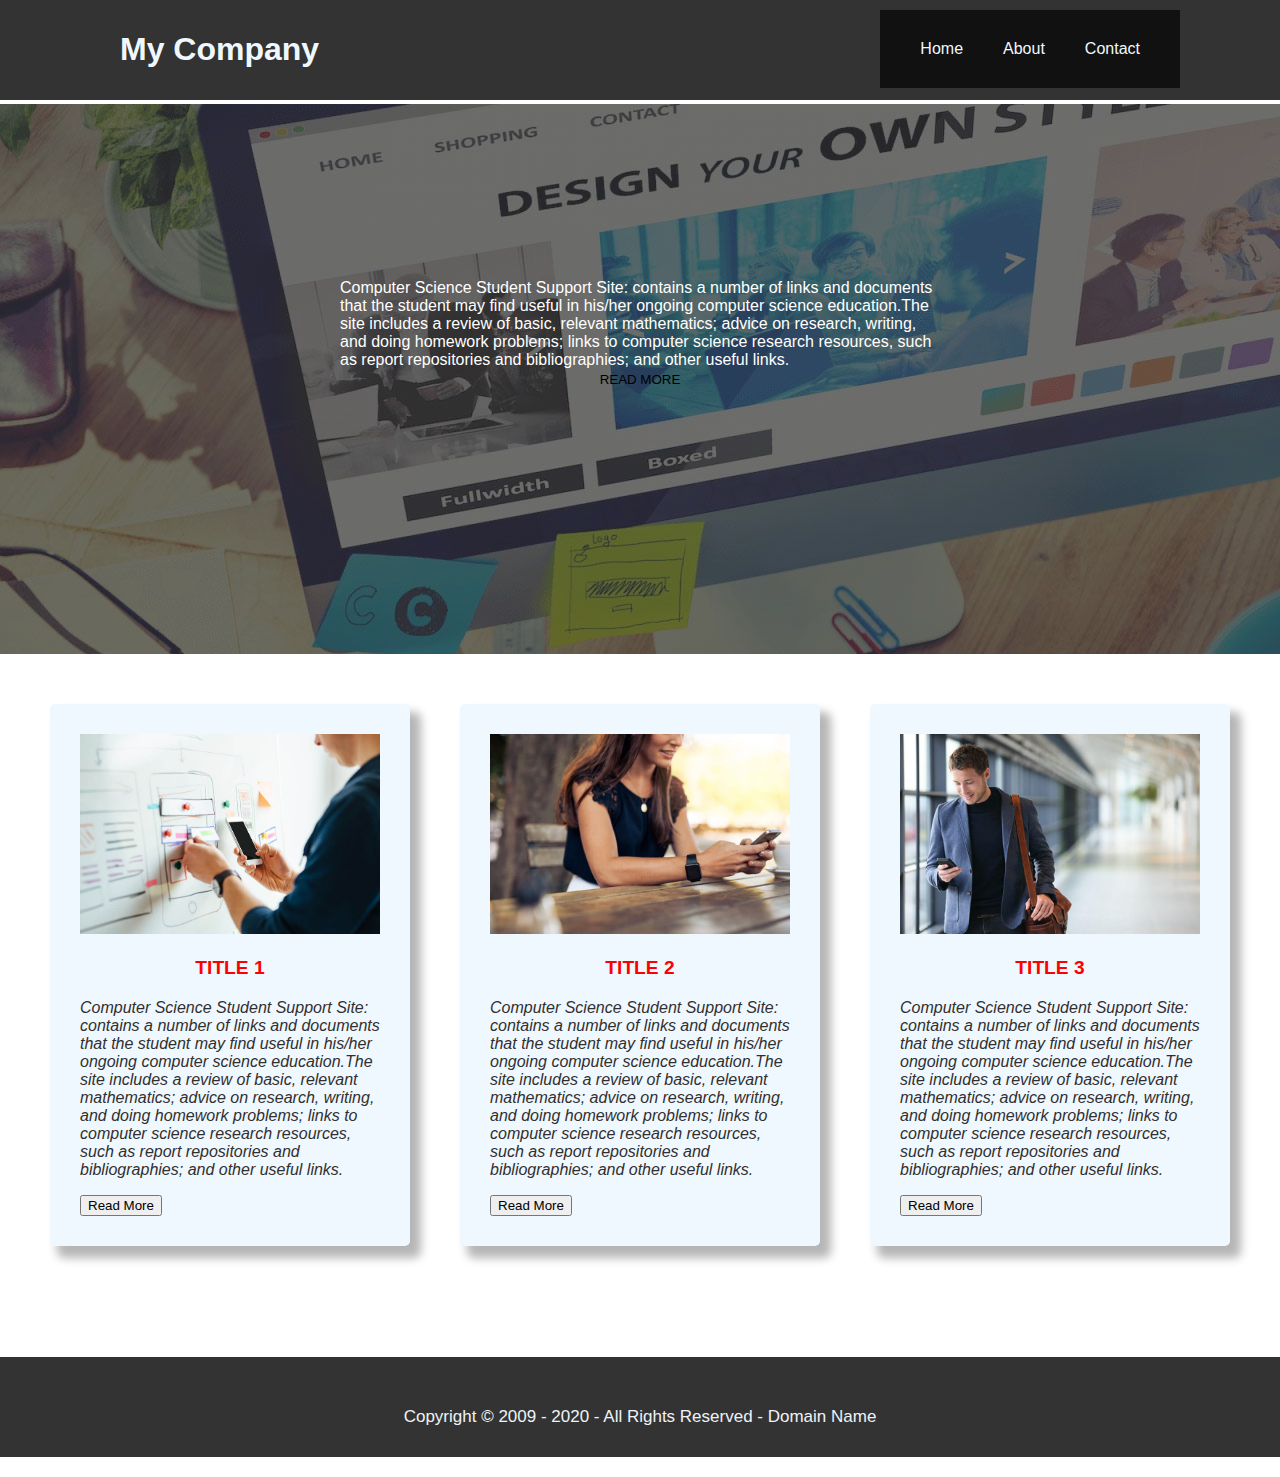
<file: practice1/index.html>
<!DOCTYPE html>
<html lang="en">
<head>
    <meta charset="UTF-8">
    <meta name="viewport" content="width=device-width, initial-scale=1.0">
    <link rel="stylesheet" href="style.css">
    <title>Document</title>
</head>





<body>
    
    <header>
        <div class="logo">
            <h1> <div class="textwh">My Company</div></h1>
        </div>

        <div class="menu">
            <span><div class="textwhite">Home</div></span>
            <span><div class="textwhite">About</div></span>
            <span><div class="textwhite">Contact</div></span>
        </div>
    </header>
      

    

    <section class="sec">
    


    


    <div class="ban">
        <div class="box1">
            <p class="more" >Computer Science Student Support Site: contains a number of links and documents that 
                the student may find useful in his/her ongoing computer science education.The site includes a 
                review of basic, relevant mathematics; advice on research, writing, and doing homework problems; 
                links to computer science research resources,
                 such as report repositories and bibliographies; 
                 and other useful links.
                </p>
        <button class="butt">Read More</button>
        </div>

        <div class="dark"></div>

    </div>


    <div class="three-box">
        <div class="box">
            <img class="one" src="1.jpg" alt="">
            <h3 id="title">Title 1</h3>
            <p id="para">Computer Science Student Support Site: contains a number of links and
                documents that the student may find useful in his/her ongoing computer
                science education.The site includes a review of basic, relevant mathematics;
                advice on research, writing, and doing homework problems; links to
                computer science research resources, such as report repositories and
                bibliographies; and other useful links.</p>
            <div class="but">
                <button>Read More</button>
            </div>
        </div>



        <div class="box">
            <img class="one" src="2.jpg" alt="">
            <h3 id="title">Title 2</h3>
            <p id="para">Computer Science Student Support Site: contains a number of links and
                documents that the student may find useful in his/her ongoing computer
                science education.The site includes a review of basic, relevant mathematics;
                advice on research, writing, and doing homework problems; links to
                computer science research resources, such as report repositories and
                bibliographies; and other useful links.</p>
            <div class="but">
                <button>Read More</button>
            </div>
        </div>

        <div class="box">
            <img class="one" src="3.jpg" alt="">
            <h3 id="title">Title 3</h3>
            <p id="para">Computer Science Student Support Site: contains a number of links and
                documents that the student may find useful in his/her ongoing computer
                science education.The site includes a review of basic, relevant mathematics;
                advice on research, writing, and doing homework problems; links to
                computer science research resources, such as report repositories and
                bibliographies; and other useful links.</p>
            <div class="but">
                <button>Read More</button>
            </div>
        </div>
      
    </div>
</section>

    <footer>
        <p class="foot">Copyright © 2009 - 2020 - All Rights Reserved - Domain Name</p>
    </footer>
       
    
    

</body>
</html>
</file>
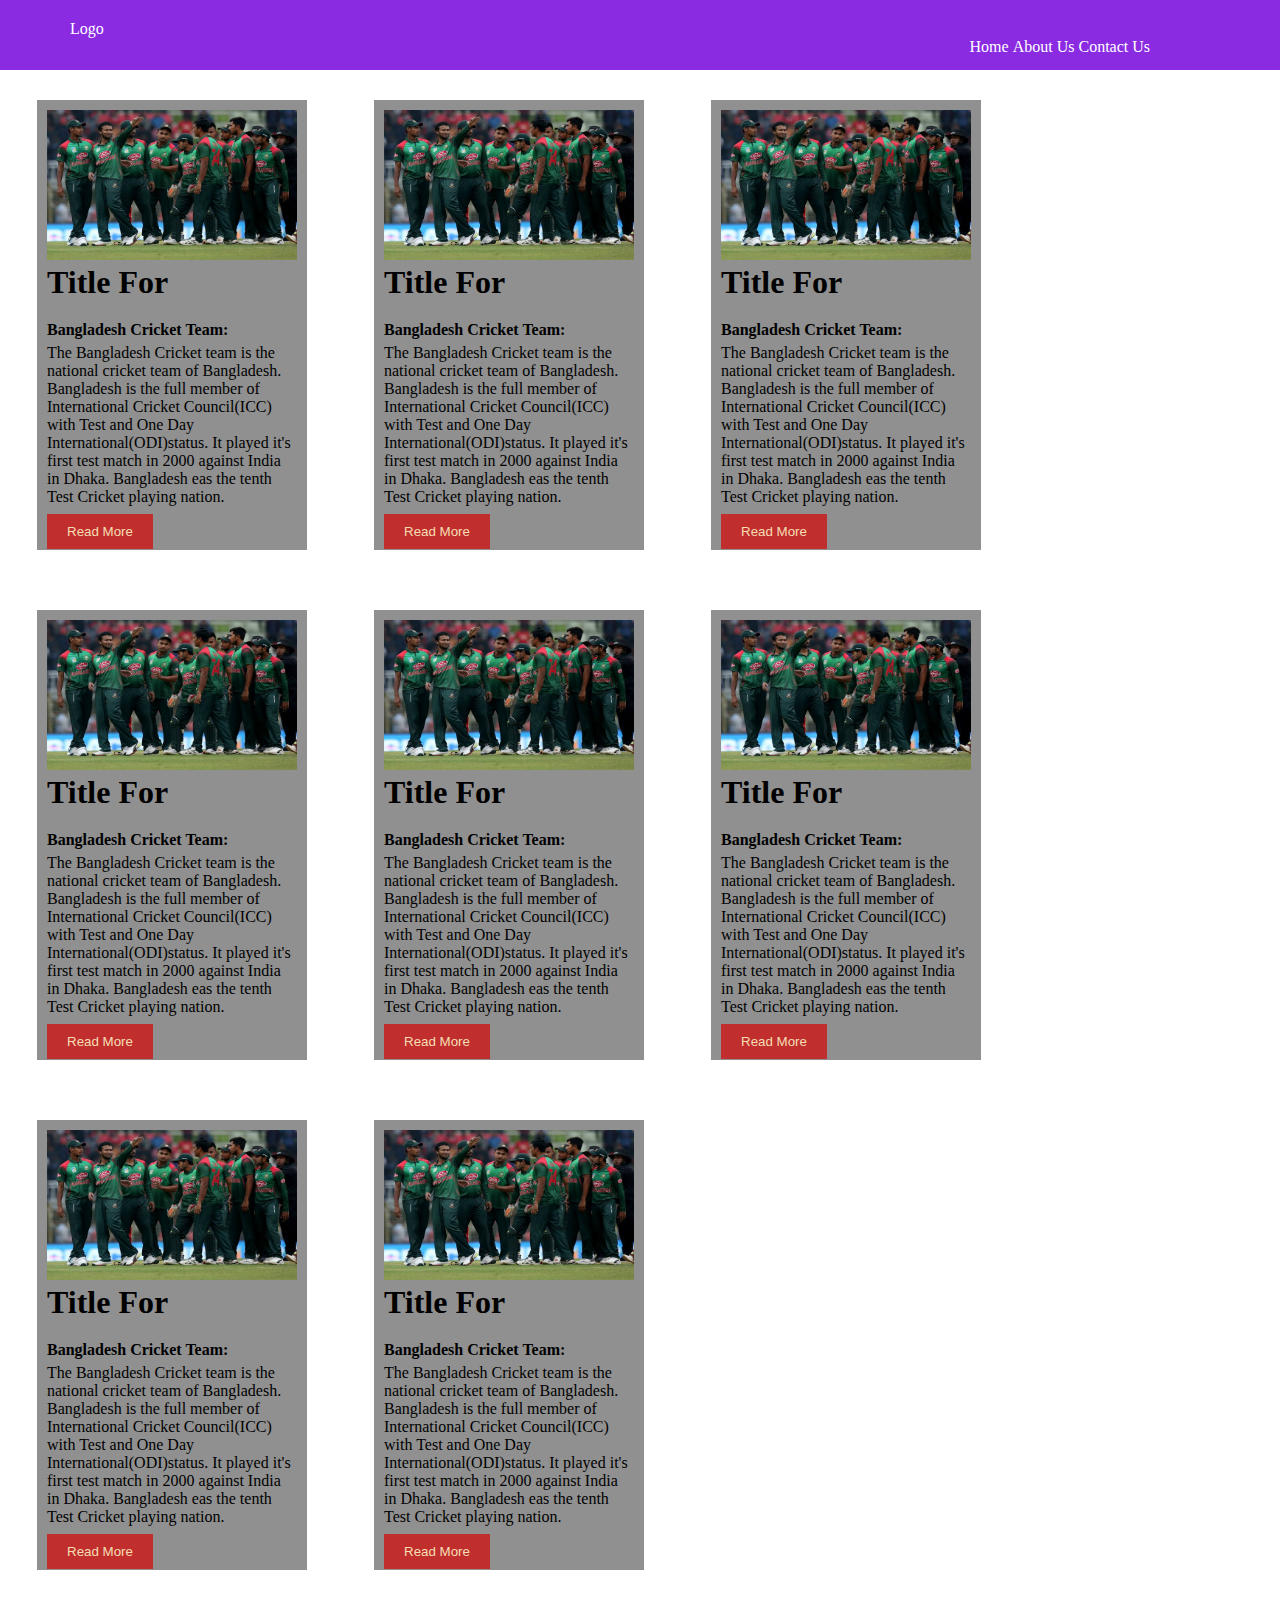
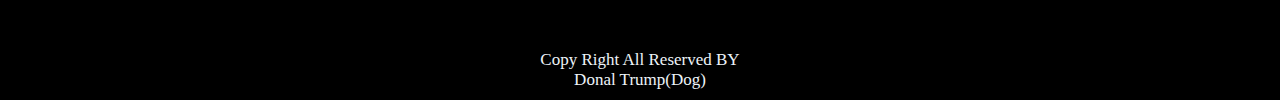
<file: practice2/index.html>
<!DOCTYPE html>
<html lang="en">
<head>
    <meta charset="UTF-8">
    <meta name="viewport" content="width=device-width, initial-scale=1.0">
    <link rel="stylesheet" href="style.css">
    <title>Document</title>
</head>
<body>
    <header>
        <div class="logo">
            <div class="h1"><a href="#"></a> Logo</div>


            <div class="menu">
                <ul>
                    <li > <a href="#">Home </a></li>
                    <li > <a href="#">About Us </a></li>
                    <li > <a href="#">Contact Us </a></li>
                </ul>
            </div>
        </div>

    </header>


    <section>
        <div class="box">
            <img class="pic" src="1.jpeg" alt="">
            <h1>
                Title For
            </h1>
            <h4>
                Bangladesh Cricket Team:
            </h4>
            <p>
               The Bangladesh Cricket team is the national cricket team of Bangladesh.
               Bangladesh is the full member of International Cricket Council(ICC)
               with Test and One Day International(ODI)status.
               It played it's first test match in 2000 against India in Dhaka.
               Bangladesh eas the tenth Test Cricket playing nation. 
            </p>

            <button> Read More</button>
        </div>



        <div class="box">
            <img class="pic" src="1.jpeg" alt="">
            <h1>
                Title For
            </h1>
            <h4>
                Bangladesh Cricket Team:
            </h4>
            <p>
               The Bangladesh Cricket team is the national cricket team of Bangladesh.
               Bangladesh is the full member of International Cricket Council(ICC)
               with Test and One Day International(ODI)status.
               It played it's first test match in 2000 against India in Dhaka.
               Bangladesh eas the tenth Test Cricket playing nation. 
            </p>

            <button> Read More</button>
        </div>




        <div class="box">
            <img class="pic" src="1.jpeg" alt="">
            <h1>
                Title For
            </h1>
            <h4>
                Bangladesh Cricket Team:
            </h4>
            <p>
               The Bangladesh Cricket team is the national cricket team of Bangladesh.
               Bangladesh is the full member of International Cricket Council(ICC)
               with Test and One Day International(ODI)status.
               It played it's first test match in 2000 against India in Dhaka.
               Bangladesh eas the tenth Test Cricket playing nation. 
            </p>

            <button> Read More</button>
        </div>



        <div class="box">
            <img class="pic" src="1.jpeg" alt="">
            <h1>
                Title For
            </h1>
            <h4>
                Bangladesh Cricket Team:
            </h4>
            <p>
               The Bangladesh Cricket team is the national cricket team of Bangladesh.
               Bangladesh is the full member of International Cricket Council(ICC)
               with Test and One Day International(ODI)status.
               It played it's first test match in 2000 against India in Dhaka.
               Bangladesh eas the tenth Test Cricket playing nation. 
            </p>

            <button> Read More</button>
        </div>


        <div class="box">
            <img class="pic" src="1.jpeg" alt="">
            <h1>
                Title For
            </h1>
            <h4>
                Bangladesh Cricket Team:
            </h4>
            <p>
               The Bangladesh Cricket team is the national cricket team of Bangladesh.
               Bangladesh is the full member of International Cricket Council(ICC)
               with Test and One Day International(ODI)status.
               It played it's first test match in 2000 against India in Dhaka.
               Bangladesh eas the tenth Test Cricket playing nation. 
            </p>

            <button> Read More</button>
        </div>


        <div class="box">
            <img class="pic" src="1.jpeg" alt="">
            <h1>
                Title For
            </h1>
            <h4>
                Bangladesh Cricket Team:
            </h4>
            <p>
               The Bangladesh Cricket team is the national cricket team of Bangladesh.
               Bangladesh is the full member of International Cricket Council(ICC)
               with Test and One Day International(ODI)status.
               It played it's first test match in 2000 against India in Dhaka.
               Bangladesh eas the tenth Test Cricket playing nation. 
            </p>

            <button> Read More</button>
        </div>



        <div class="box">
            <img class="pic" src="1.jpeg" alt="">
            <h1>
                Title For
            </h1>
            <h4>
                Bangladesh Cricket Team:
            </h4>
            <p>
               The Bangladesh Cricket team is the national cricket team of Bangladesh.
               Bangladesh is the full member of International Cricket Council(ICC)
               with Test and One Day International(ODI)status.
               It played it's first test match in 2000 against India in Dhaka.
               Bangladesh eas the tenth Test Cricket playing nation. 
            </p>

            <button> Read More</button>
        </div>


        <div class="box">
            <img class="pic" src="1.jpeg" alt="">
            <h1>
                Title For
            </h1>
            <h4>
                Bangladesh Cricket Team:
            </h4>
            <p>
               The Bangladesh Cricket team is the national cricket team of Bangladesh.
               Bangladesh is the full member of International Cricket Council(ICC)
               with Test and One Day International(ODI)status.
               It played it's first test match in 2000 against India in Dhaka.
               Bangladesh eas the tenth Test Cricket playing nation. 
            </p>

            <button> Read More</button>
        </div>
    </section>



    <footer>
        <p class="foot"> Copy Right All Reserved BY <br> Donal Trump(Dog) </p>
        
    </footer>


</body>
</html>
</file>
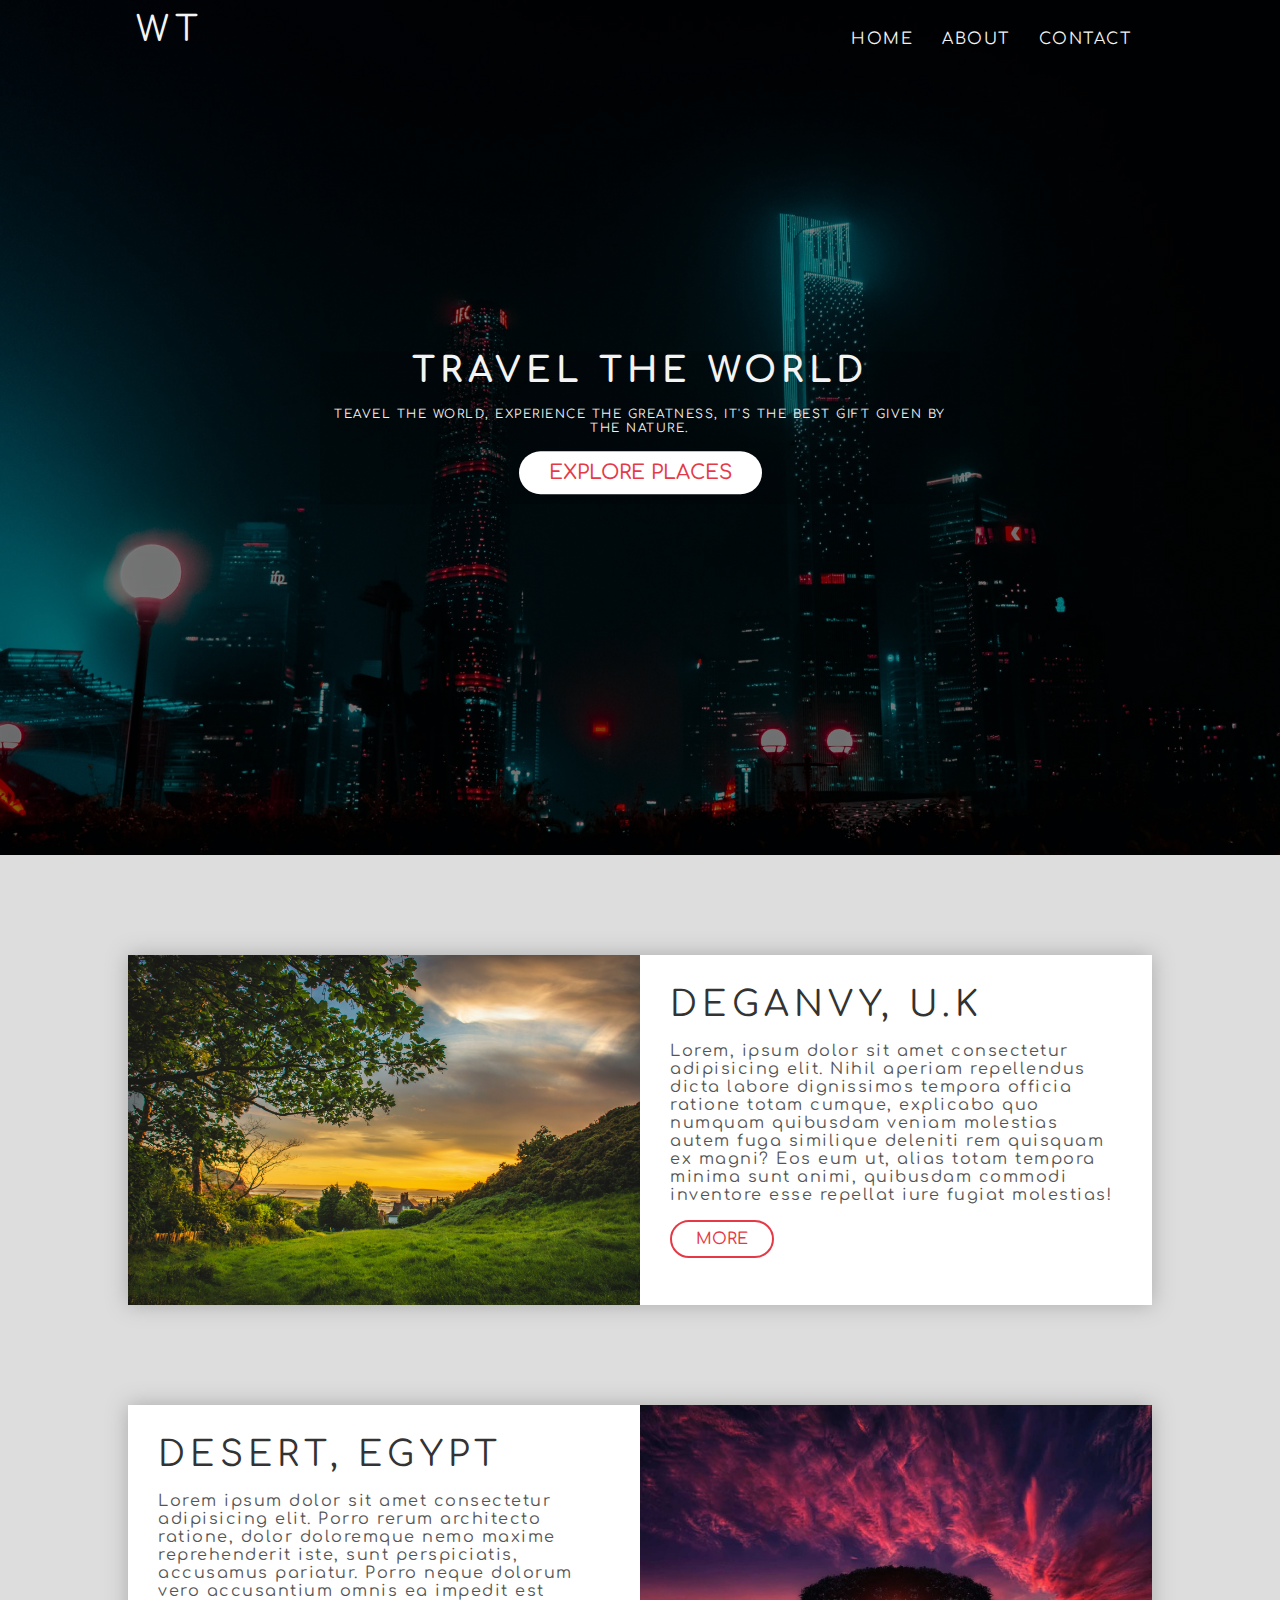
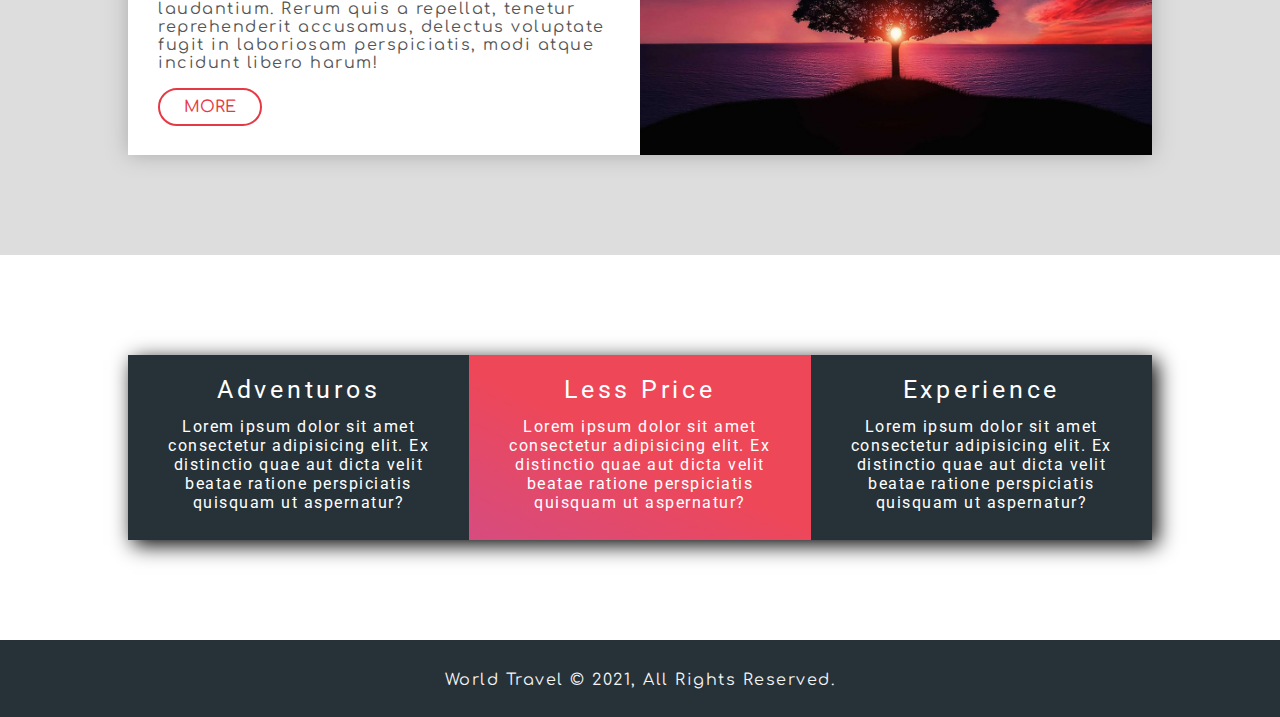
<file: travelWebsite/index.html>
<!DOCTYPE html>
<html lang="en">
  <head>
    <meta charset="UTF-8" />
    <meta http-equiv="X-UA-Compatible" content="IE=edge" />
    <meta name="viewport" content="width=device-width, initial-scale=1.0" />
    <link rel="stylesheet" href="./css/style.css" />
    <link
      rel="stylesheet"
      href="https://cdnjs.cloudflare.com/ajax/libs/font-awesome/5.15.2/css/all.min.css"
      integrity="sha512-HK5fgLBL+xu6dm/Ii3z4xhlSUyZgTT9tuc/hSrtw6uzJOvgRr2a9jyxxT1ely+B+xFAmJKVSTbpM/CuL7qxO8w=="
      crossorigin="anonymous"
    />
    <title>Travel Website</title>
  </head>
  <body>
    <header class="header">
      <nav class="navbar">
        <div class="container">
          <h1 class="logo lg-heading text-light">WT</h1>
          <ul class="nav-items">
            <li class="nav-item"><a href="./index.html">Home</a></li>
            <li class="nav-item"><a href="./about.html">About</a></li>
            <li class="nav-item"><a href="./contact.html">Contact</a></li>
          </ul>
        </div>
      </nav>

      <div class="header-content">
        <h1 class="lg-heading text-light ">travel the world</h1>
        <p class="text-light">
          teavel the world, experience the greatness, it's the best gift given
          by the nature.
        </p>
        <a href="#explore-places" class="btn btn-primary text-red sm-heading"
          >Explore Places</a
        >
      </div>
    </header>

    <section class="showcase" id="explore-places">
      <div class="container">
        <div class="row row1">
          <div class="img-box">
            <img src="./img/showcase-photo3.jpg" alt="Image" />
          </div>
          <div class="text-box">
            <h1 class="lg-heading text-black">DEGANVY, U.K</h1>
            <p class="text-gray">
              Lorem, ipsum dolor sit amet consectetur adipisicing elit. Nihil
              aperiam repellendus dicta labore dignissimos tempora officia
              ratione totam cumque, explicabo quo numquam quibusdam veniam
              molestias autem fuga similique deleniti rem quisquam ex magni? Eos
              eum ut, alias totam tempora minima sunt animi, quibusdam commodi
              inventore esse repellat iure fugiat molestias!
            </p>
            <a href="./index.html" class="btn btn-secondary">MORE</a>
          </div>
        </div>
        <div class="row row2">
          <div class="img-box">
            <img src="./img/showcase-photo1.jpg" alt="Image" />
          </div>
          <div class="text-box">
            <h1 class="lg-heading text-black">DESERT, EGYPT</h1>
            <p class="text-gray">
              Lorem ipsum dolor sit amet consectetur adipisicing elit. Porro
              rerum architecto ratione, dolor doloremque nemo maxime
              reprehenderit iste, sunt perspiciatis, accusamus pariatur. Porro
              neque dolorum vero accusantium omnis ea impedit est laudantium.
              Rerum quis a repellat, tenetur reprehenderit accusamus, delectus
              voluptate fugit in laboriosam perspiciatis, modi atque incidunt
              libero harum!
            </p>
            <a href="./index.html" class="btn btn-secondary">MORE</a>
          </div>
        </div>
      </div>
    </section>

    <section class="features">
      <div class="container">
        <div class="box-wrapper">
          <div class="box box1">
            <i class="fas fa-route fa-2x text-red"></i>
            <h2 class="md-heading">Adventuros</h2>
            <p>
              Lorem ipsum dolor sit amet consectetur adipisicing elit. Ex
              distinctio quae aut dicta velit beatae ratione perspiciatis
              quisquam ut aspernatur?
            </p>
          </div>
          <div class="box box2">
            <i class="fas fa-strikethrough fa-2x"></i>
            <h2 class="md-heading">Less Price</h2>
            <p>
              Lorem ipsum dolor sit amet consectetur adipisicing elit. Ex
              distinctio quae aut dicta velit beatae ratione perspiciatis
              quisquam ut aspernatur?
            </p>
          </div>
          <div class="box box3">
            <i class="fas fa-user-check fa-2x text-red"></i>
            <h2 class="md-heading">Experience</h2>
            <p>
              Lorem ipsum dolor sit amet consectetur adipisicing elit. Ex
              distinctio quae aut dicta velit beatae ratione perspiciatis
              quisquam ut aspernatur?
            </p>
          </div>
        </div>
      </div>
    </section>

    <footer class="footer">
      <div class="social-media-link">
        <i class="fab fa-facebook fa-4x"></i>
        <i class="fab fa-twitter fa-4x"></i>
        <i class="fab fa-instagram fa-4x"></i>
      </div>
      <p>World Travel &copy; 2021, All Rights Reserved.</p>
    </footer>
  </body>
</html>
</file>
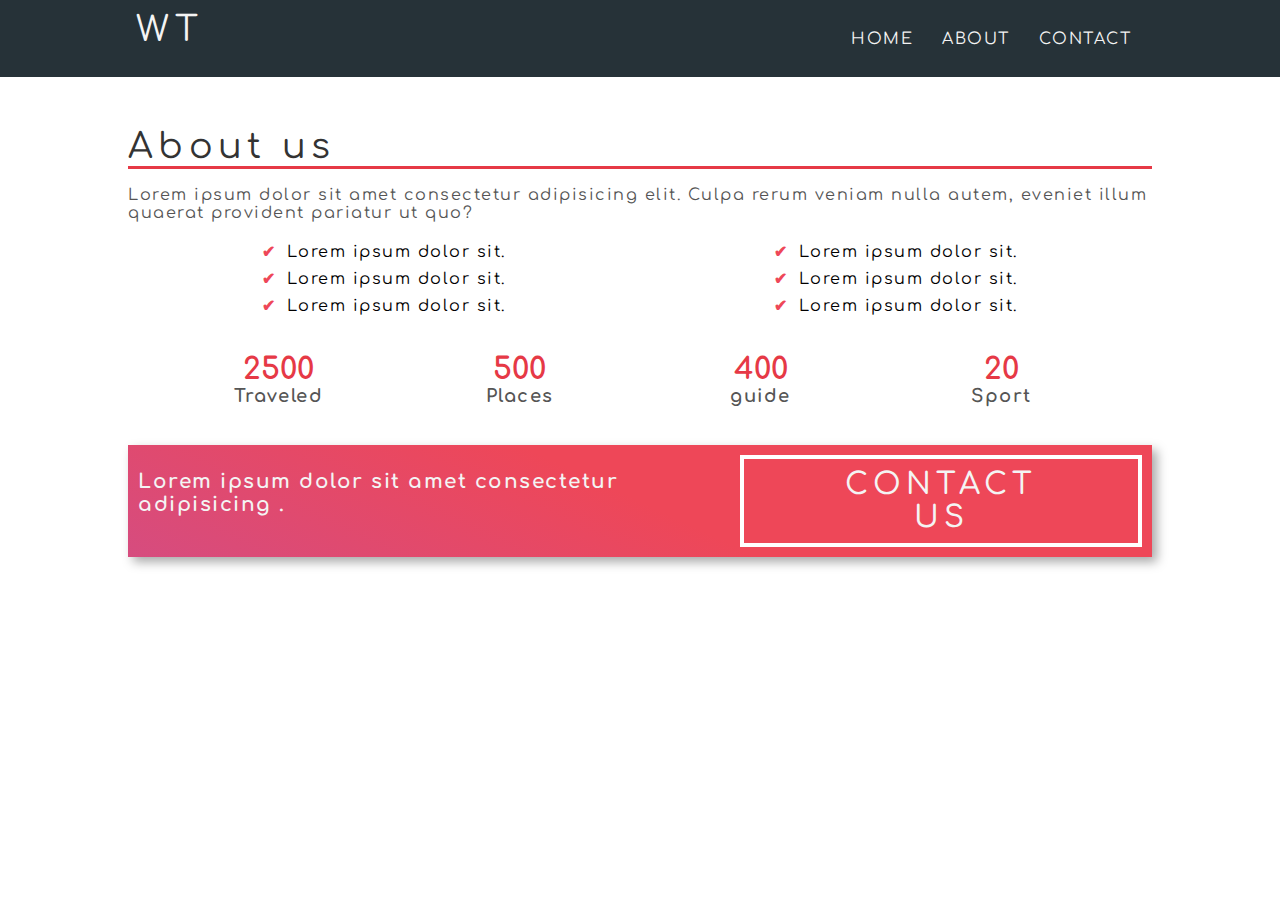
<file: travelWebsite/about.html>
<!DOCTYPE html>
<html lang="en">
  <head>
    <meta charset="UTF-8" />
    <meta http-equiv="X-UA-Compatible" content="IE=edge" />
    <meta name="viewport" content="width=device-width, initial-scale=1.0" />
    <link rel="stylesheet" href="./css/style.css" />
    <link
      rel="stylesheet"
      href="https://cdnjs.cloudflare.com/ajax/libs/font-awesome/5.15.2/css/all.min.css"
      integrity="sha512-HK5fgLBL+xu6dm/Ii3z4xhlSUyZgTT9tuc/hSrtw6uzJOvgRr2a9jyxxT1ely+B+xFAmJKVSTbpM/CuL7qxO8w=="
      crossorigin="anonymous"
    />
    <title>Travel Website</title>
  </head>
  <body>
    <nav class="navbar bg-dark">
      <div class="container">
        <h1 class="logo lg-heading text-light">WT</h1>
        <ul class="nav-items">
          <li class="nav-item"><a href="./index.html">Home</a></li>
          <li class="nav-item"><a href="./about.html">About</a></li>
          <li class="nav-item"><a href="./contact.html">Contact</a></li>
        </ul>
      </div>
    </nav>

    <section class="about">
      <div class="container">
        <h2 class="lg-heading text-black about-heading">About us</h2>
        <p class="text-gray">
          Lorem ipsum dolor sit amet consectetur adipisicing elit. Culpa rerum
          veniam nulla autem, eveniet illum quaerat provident pariatur ut quo?
        </p>
        <div class="about-wrappper">
          <div class="left">
            <ul>
              <li>Lorem ipsum dolor sit.</li>
              <li>Lorem ipsum dolor sit.</li>
              <li>Lorem ipsum dolor sit.</li>
            </ul>
          </div>
          <div class="right">
            <ul>
              <li>Lorem ipsum dolor sit.</li>
              <li>Lorem ipsum dolor sit.</li>
              <li>Lorem ipsum dolor sit.</li>
            </ul>
          </div>
        </div>

        <div class="counts">
          <div class="count-item item1 first-row">
            <span>2500</span>
            <p>Traveled</p>
          </div>
          <div class="count-item item2 first-row">
            <span>500</span>
            <p>Places</p>
          </div>
          <div class="count-item item3 second-row">
            <span>400</span>
            <p>guide</p>
          </div>
          <div class="count-item item4 second-row">
            <span>20</span>
            <p>Sport</p>
          </div>
        </div>

        <div class="cta-banner">
          <div class="cta-banner-left">
            <p class="cta-line">
              Lorem ipsum dolor sit amet consectetur adipisicing .
            </p>
          </div>
          <div class="cta-banner-right">
            <a href="contact.html" class="btn-cta">Contact US</a>
          </div>
        </div>
      </div>
    </section>
  </body>
</html>
</file>
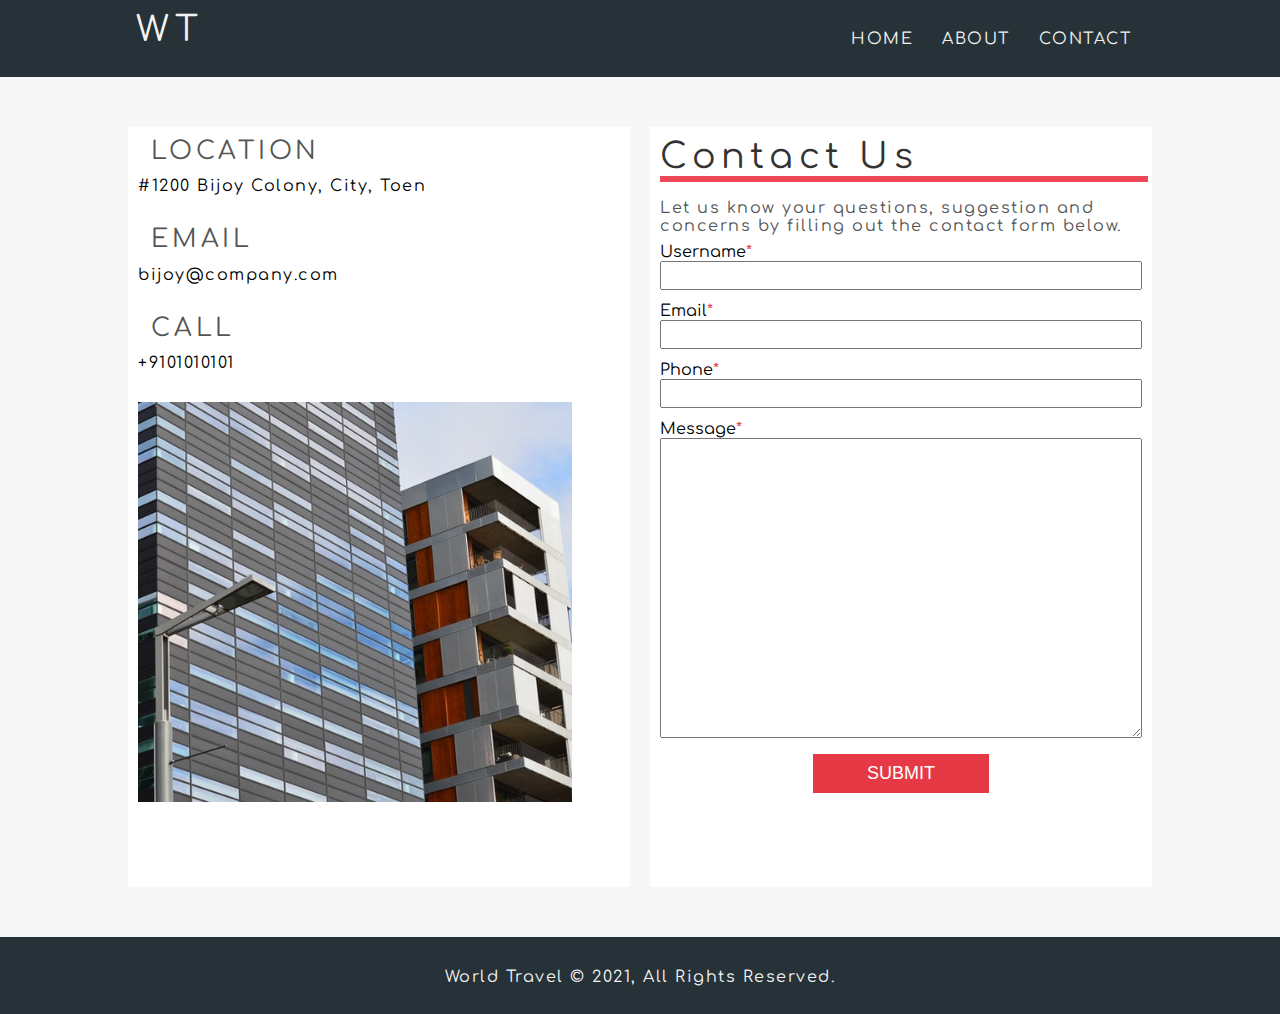
<file: travelWebsite/contact.html>
<!DOCTYPE html>
<html lang="en">
  <head>
    <meta charset="UTF-8" />
    <meta http-equiv="X-UA-Compatible" content="IE=edge" />
    <meta name="viewport" content="width=device-width, initial-scale=1.0" />
    <link rel="stylesheet" href="./css/style.css" />
    <link
      rel="stylesheet"
      href="https://cdnjs.cloudflare.com/ajax/libs/font-awesome/5.15.2/css/all.min.css"
      integrity="sha512-HK5fgLBL+xu6dm/Ii3z4xhlSUyZgTT9tuc/hSrtw6uzJOvgRr2a9jyxxT1ely+B+xFAmJKVSTbpM/CuL7qxO8w=="
      crossorigin="anonymous"
    />
    <title>Travel Website</title>
  </head>
  <body>
    <nav class="navbar bg-dark">
      <div class="container">
        <h1 class="logo lg-heading text-light">WT</h1>
        <ul class="nav-items">
          <li class="nav-item"><a href="./index.html">Home</a></li>
          <li class="nav-item"><a href="./about.html">About</a></li>
          <li class="nav-item"><a href="./contact.html">Contact</a></li>
        </ul>
      </div>
    </nav>

    <section>
      <div class="contact-form">
        <div class="container">
          <div class="form-wrapper">
            <div class="company-address">
              <div class="address-group">
                <i class="fas fa-map-marker-alt fa-3x text-red"></i>
                <h2 class="text-gray md-heading">Location</h2>
                <p>#1200 Bijoy Colony, City, Toen</p>
              </div>
              <div class="address-group">
                <i class="far fa-envelope fa-3x text-red"></i>
                <h2 class="text-gray md-heading">Email</h2>
                <p>bijoy@company.com</p>
              </div>
              <div class="address-group">
                <i class="fas fa-phone-square-alt fa-3x text-red"></i>
                <h2 class="text-gray md-heading">Call</h2>
                <p>+9101010101</p>
              </div>
              <img src="./img/company-img.jpg" alt="Company image" />
            </div>
            <form action="" class="form">
              <h1 class="lg-heading text-black">Contact Us</h1>
              <p class="text-gray">
                Let us know your questions, suggestion and concerns by filling
                out the contact form below.
              </p>
              <div class="form-group">
                <label for="username">Username</label>
                <input type="text" name="" id="username" required />
              </div>
              <div class="form-group">
                <label for="email">Email</label>
                <input type="email" name="" id="email" required />
              </div>
              <div class="form-group">
                <label for="phone">Phone</label>
                <input type="tel" name="" id="phone" required />
              </div>
              <div class="form-group">
                <label for="message">Message</label>
                <textarea id="message"></textarea>
              </div>
              <button type="submit" class="form-btn">submit</button>
            </form>
          </div>
        </div>
      </div>
    </section>
    <footer class="footer">
        <div class="social-media-link">
          <i class="fab fa-facebook fa-4x"></i>
          <i class="fab fa-twitter fa-4x"></i>
          <i class="fab fa-instagram fa-4x"></i>
        </div>
        <p>World Travel &copy; 2021, All Rights Reserved.</p>
      </footer>
  </body>
</html>
</file>
<file: practice1/style.css>
body{margin: 0;padding: 0;
     color: #312f2f;
    font-family: Arial, Helvetica, sans-serif;
    }


header{

    width: 100%;
    height: 100px;
    background-color: #333333;
    display: inline-block;
}

.logo{
	float: left;
    position: relative;
    margin-left: 100px;
    color: aliceblue;
}

.menu{
    float: right;
    margin-right: 100px;
    margin-top: 10px;
    padding: 20px;
    background: #111111;
   
}
.textwh{
    color: aliceblue;
    margin: 5px 15px;
    padding: 5px;
    float: left;
    font-family: 'Segoe UI', Tahoma, Geneva, Verdana, sans-serif;

}

.textwhite{
    color: aliceblue;
    margin: 5px 15px;
    padding: 5px;
    float: left;
    font-family: 'Segoe UI', Tahoma, Geneva, Verdana, sans-serif;
}

.textwhite:hover{
    color:orange;
    border-bottom: 2px solid green;
    transition: all .2s;
}


/*-------------------*/







.box1{

    width: 100%;
    height: 550px;
    background-image: url(web.jpg);
    
    position: relative;
}

.dark{
    width: 100%;
    height: 550px;
    background: #333333;
    position: relative;
    margin-top: -550px;
    opacity: .7;

}


.butt{
    text-decoration: none;
   border: none;
    color: black;
    height: 50px;
    font-family: arial;
    text-transform: uppercase;
    background: none;
    position: absolute;
    top: 0;
    left: 0;
    right: 0;
    bottom: 0;
    margin: auto;
    z-index: 1;
}
.butt:hover{
    border-bottom: 3px solid green;
    color: red;
}

.more{
    color: white;
    width: 600px;
    height: 200px;
    position: absolute;
    top: 0;
    left: 0;
    right: 0;
    bottom: 0;
    margin: auto;
    z-index: 1;
    
}



.three-box{

    display: inline-block;
}

.box{
    width: 300px;
    background: aliceblue;
    margin-left: 50px;
    padding: 30px;
    border-radius:5px;
    box-shadow: 9px 10px 10px 2px #0000004a;
    margin-bottom: 90px;
    margin-top: 50px;
    transition:all .5s;
    float: left;
    display: block;
}

.box:hover{transform: translateY(-10px);}
.one{
    width: 100%;
    height: 100%;

}
#title{

    font-size: larger;
    font-family: Arial, Helvetica, sans-serif;
    text-align: center;
    color: red;
    text-transform: uppercase;

}

#para{

    font-family: Arial, Helvetica, sans-serif;
    font-style: italic;
}









footer{
    width: 100%;
    height: 100px;
    background-color: #333333;
    text-align: center;
    
}
.foot{
    padding: 50px;
    font-size: 17px;
    color: rgb(237, 243, 248);
    font-family: arial;
}
</file>
<file: practice2/style.css>
*{margin: 0; padding: 0;
    
}

header{

    width: 100%;
    height: 30px;
    background-color: blueviolet;
    padding: 20px;
    color: white;
}
.logo{
    margin-left: 50px;
}
.menu{
    float: right;
   
}
ul{
    margin-right: 150px;
}
ul li{
    list-style: none;
    display: inline;
    margin: 5px 0px;
    
    color: white;
}

ul li a{
    color:white;
    text-decoration: none;
    margin: ;
}


/*-----section------*/
section{

    background-color: cadetblue;
}
.box{
    height: 430px;
    width: 250px;
    background-color: #909090;
    margin: 30px;
    margin-left: 37px;
    padding: 10px;
    display: block;
    float: left;
}

.pic{

    width: 100%;
    height: 150px;
  
}
button{
    background-color: #c12e2e;
    border: none;
    padding: 10px 20px;
   margin-top: 8px;
   color: wheat;
}



footer{
    width: 100%;
    height: 100px;
    background-color: black;
    text-align: center;
    
    overflow: hidden;
    
}


.foot{
    padding: 50px;
    font-size: 17px;
    color: rgb(237, 243, 248);
    
}

h1{

    margin-bottom: 20px;
}
h4{
    margin-bottom: 5px;
}
</file>
<file: travelWebsite/css/style.css>
@import url("https://fonts.googleapis.com/css2?family=Roboto:wght@300;400;500;700&display=swap");
@import url("https://fonts.googleapis.com/css2?family=Comfortaa:wght@300;400;500;600;700&display=swap");

* {
  margin: 0;
  padding: 0;
  box-sizing: border-box;
}

html {
  font-size: 62.5%;
}

body {
  font-family: "Comfortaa", cursive;
}

ul li {
  list-style: none;
}

a {
  font-size: 1.6rem;
  text-decoration: none;
}

p,
li {
  font-size: 1.6rem;
  margin-bottom: 0.5em;
  letter-spacing: 0.15rem;
}

h1,
h2,
h3 {
  margin-bottom: 0.5em;
  letter-spacing: 0.15em;
  font-weight: 300;
}

/* ################ Utillity class ########## */

.container {
  max-width: 1200px;
  width: 80%;
  margin: 0 auto;
}

.lg-heading {
  font-size: 3.5rem;
  font-weight: 400;
}

.md-heading {
  font-size: 2.5rem;
  font-weight: 400;
}
.sm-heading {
  font-size: 2rem;
}

.text-red {
  color: #e63946;
}
.text-light {
  color: #f4f4f4;
}
.text-black {
  color: #333333;
}
.text-gray {
  color: #555555;
}

.bg-dark {
  background-color: #263238;
}
.btn {
  display: inline-block;
  text-transform: uppercase;
  font-weight: 500;
  padding: 0.5em 1.5em;
  margin: 0.5em 0;
}

.btn-primary {
  background-color: #fff;
  border-radius: 100px;
}
.btn-primary :hover {
  background-color: #ddd;
}

.btn-secondary {
  border: 2px solid #e63946;
  background: #fff;
  color: #e63946;
  border-radius: 25px;
}
.btn-secondary:hover {
  background-color: #fcf3f2;
}

/* #################################################  */
/* #################### header styling####################  */
.header {
  background: linear-gradient(rgba(0, 0, 0, 0.5), rgba(0, 0, 0, 0.5)),
    url(../img/header-image.jpg);
  height: 95vh;
  background-size: cover;
  background-repeat: no-repeat;
  background-position: center;
  position: relative;
}
.navbar {
  padding: 1rem;
}

.navbar .logo {
  float: left;
}

.navbar .nav-items {
  float: right;
  margin-top: 1rem;
}
.navbar .nav-item {
  display: inline-block;
  padding: 1rem;
  text-transform: uppercase;
}

.navbar a:link,
.navbar a:visited {
  color: #f4f4f4;
}
.navbar a {
  padding: 0.3rem;
}
.navbar a:hover {
  border-bottom: 2px solid #f4f4f4;
}

.navbar::after {
  content: "";
  display: block;
  clear: both;
}

/* #################### header content style ############ */
.header-content {
  position: absolute;

  text-align: center;
  top: 50%;
  left: 50%;
  transform: translate(-50%, -50%);
  background: linear-gradient(rgba(0, 0, 0, 0.2), rgba(0, 0, 0, 0.2));
}

.header-content h1 {
  text-transform: uppercase;
  font-weight: 700;
}
.header-content p {
  text-transform: uppercase;
  font-size: 1.2rem;
}

/* ###################### section style ####################  */
.showcase {
  background-color: #ddd;
  padding: 10rem 0;
}
.row {
  height: 350px;
  background-color: #fff;
  box-shadow: 0px 0px 20px #aaa;
}
.row1 {
  margin-bottom: 10rem;
}

.row1 .img-box,
.row2 .text-box {
  float: left;
  width: 50%;
  height: 100%;
}
.row1 .text-box,
.row2 .img-box {
  float: right;
  width: 50%;
  height: 100%;
}
.row .text-box {
  padding: 3rem;
}

.row .img-box img {
  display: inline-block;
  width: 100%;
  height: 100%;
  object-fit: cover;
}

.row::after {
  content: "";
  display: block;
  clear: both;
}

/* #################### features style ################### */

.features {
  padding: 10rem 0;
}
.box-wrapper {
  box-shadow: 5px 5px 20px 0 #000;
}

.box {
  width: 33.33333333%;
  float: left;

  padding: 2em;
  text-align: center;
  font-family: "Roboto", sans-serif;
}
.box1,
.box3 {
  background-color: #263238;
  color: #fff;
}
.box2 {
  background: linear-gradient(25deg, #d64c7f, #ee4758 50%);
  color: #fff;
}
.box-wrapper::after {
  content: "";
  display: block;
  clear: both;
}

/* #################### footer styling####################  */

.footer {
  background: #263238;
  color: #f4f4f4;
  padding: 2rem;
  text-align: center;
}
.social-media-link i {
  margin: 2rem;
  padding: 2rem;
}

/* #################################################################  */
/* ###################### About Page #########################  */
.about {
  padding: 5rem 0;
}

.about-heading {
  border-bottom: 3px solid #e63946;
}

/* ##################### about-wrappper ########################  */
.about-wrappper {
  text-align: center;
  margin-top: 2rem;
}

.about-wrappper::after {
  content: "";
  display: block;
  clear: both;
}

.about-wrappper .left {
  float: left;
  width: 50%;
}

.about-wrappper .right {
  float: right;
  width: 50%;
}

.about-wrappper li::before {
  content: "\2714";
  color: #ee4758;
  font-weight: bold;
  padding-right: 1rem;
}

/* ################################ count style ####################  */

.counts {
  margin: 3rem;
}

.counts::after {
  content: "";
  display: block;
  clear: both;
}
.count-item {
  float: left;
  width: 25%;
  text-align: center;
}
.count-item::after {
  content: "";
  display: block;
  clear: both;
}
.count-item span {
  font-size: 3rem;
  font-weight: 700;
  color: #e63946;
}
.count-item p {
  font-size: 1.8rem;
  font-weight: 700;
  color: #555;
}

/* ###################### banner style #######################  */

.cta-banner {
  background: linear-gradient(25deg, #d64c7f, #ee4758 50%);
  color: #f4f4f4;
  padding: 1rem;
  box-shadow: 5px 5px 10px #00000057;
  margin-top: 3rem;
}
.cta-banner-left {
  width: 60%;
  float: left;
}
.cta-banner-right {
  width: 40%;
  float: right;
  text-align: right;
}

.cta-line {
  font-weight: 700;
  font-size: 2rem;
  margin-top: 1.5rem;
}
.btn-cta {
  text-align: center;
  display: inline-block;
  font-weight: 500;
  font-size: 3rem;
  text-transform: uppercase;
  border: 4px solid white;
  padding: 0.3em 2.5em;
  letter-spacing: 0.5rem;
  color: #f4f4f4;
}

.cta-banner::after {
  content: "";
  display: block;
  clear: both;
}

/* ################################## contact page style ########################## */

.contact-form {
  padding: 5rem 0;
  background: #f7f7f7;
}

.form-wrapper::after {
  content: "";
  display: block;
  clear: both;
}

.form-wrapper .company-address {
  height: 760px;
  background: #fff;

  width: 49%;
  float: left;
  padding: 1rem;
}

.form-wrapper .company-address i {
  display: inline-block;
  margin-right: 1rem;
}
.form-wrapper .company-address h2 {
  display: inline-block;
  text-transform: uppercase;
}

.form-wrapper .address-group {
  margin-bottom: 3rem;
}
.form-wrapper .company-address img {
  max-width: 90%;
  min-height: 40rem;
  object-fit: cover;
  object-position: right;
}

/* ##################################### form style #####################  */
.form-wrapper .form {
  height: 760px;
  font-size: 1.6rem;
  background: #fff;

  width: 49%;
  float: right;
  padding: 1rem;
}

.form h1::after {
  content: "";
  display: block;
  border: 3px solid #ee4758;
  width: 100%;
}

.form-wrapper .form label {
  display: block;
}

.form-wrapper .form input {
  padding: 0.5rem;
  width: 100%;
}

.form-wrapper .form .form-group {
  margin-bottom: 1.2rem;
}

.form-wrapper .form label::after {
  content: "* ";
  color: #e63946;
}

.form-wrapper .form textarea {
  width: 100%;
  height: 300px;
  padding: 1rem;
}

.form-btn {
  display: block;
  margin: 0 auto;
  padding: 0.5em 3em;
  font-size: 1.8rem;
  text-transform: uppercase;
  background: #e63946;
  color: #fff;
  outline: none;
  border: none;
  cursor: pointer;
}

/* ####################### responsive ######################### */
/* ################################################################# */

@media (max-width: 500px) {
  html {
    font-size: 50%;
  }
  .navbar .logo,
  .navbar .nav-items {
    float: none;
    display: block;
    text-align: center;
  }
  .header-content h1 {
    display: none;
  }
  .row {
    height: auto;
    width: 100%;
  }
  .row .img-box,
  .row .text-box {
    float: none;
    width: 100%;
    text-align: center;
  }
  .features .box {
    float: none;
    width: 100%;
    box-shadow: 5px 5px 20px 0 rgba(0, 0, 0, 0.5);
  }
  .features .box2,
  .features .box3 {
    margin-top: 7rem;
  }

  .box-wrapper {
    box-shadow: none;
  }
  .first-row {
    float: left;
    display: block;
    width: 50%;
    margin-bottom: 2rem;
  }
  .second-row {
    float: left;
    display: block;
    width: 50%;
  }

  .cta-banner-left,
  .cta-banner-right {
    float: none;
    display: block;
    width: 100%;
    text-align: center;
  }
  .btn-cta {
    font-size: 2rem;
  }
  .form-wrapper .company-address {
    float: none;
    width: 100%;
    height: auto;
    margin-bottom: 5rem;
  }
  .form-wrapper .form {
    float: none;
    width: 100%;
    height: auto;
  }
}

@media (min-width: 501px) and (max-width: 768px) {
  html {
    font-size: 50%;
  }
  p {
    font-size: 1.8rem;
  }
  .navbar .logo,
  .navbar .nav-items {
    float: none;
    display: block;
    text-align: center;
  }

  .row {
    height: auto;
    width: 100%;
  }
  .row .img-box,
  .row .text-box {
    float: none;
    width: 100%;
    text-align: center;
  }
  .features .box {
    float: none;
    width: 100%;
    box-shadow: 5px 5px 20px 0 rgba(0, 0, 0, 0.5);
  }
  .features .box2,
  .features .box3 {
    margin-top: 7rem;
  }

  .box-wrapper {
    box-shadow: none;
  }
  .cta-banner-left,
  .cta-banner-right {
    float: none;
    display: block;
    width: 100%;
    text-align: center;
  }
  .form-wrapper .company-address {
    float: none;
    width: 100%;
    height: auto;
    margin-bottom: 5rem;
  }
  .form-wrapper .form {
    float: none;
    width: 100%;
    height: auto;
  }
}

@media (min-width: 769px) and (max-width: 1200px) {
  html {
    font-size: 56.25%;
  }
  .row .text-box .lg-heading {
    font-size: 2rem;
    font-weight: 500;
  }
  .row .text-box p {
    font-size: 1.5rem;
  }
  .btn-cta {
    font-size: 2rem;
  }
}

@media (orientation: landscape) and (max-height: 500px) {
  .header {
    height: 90vmax;
  }
}
</file>
